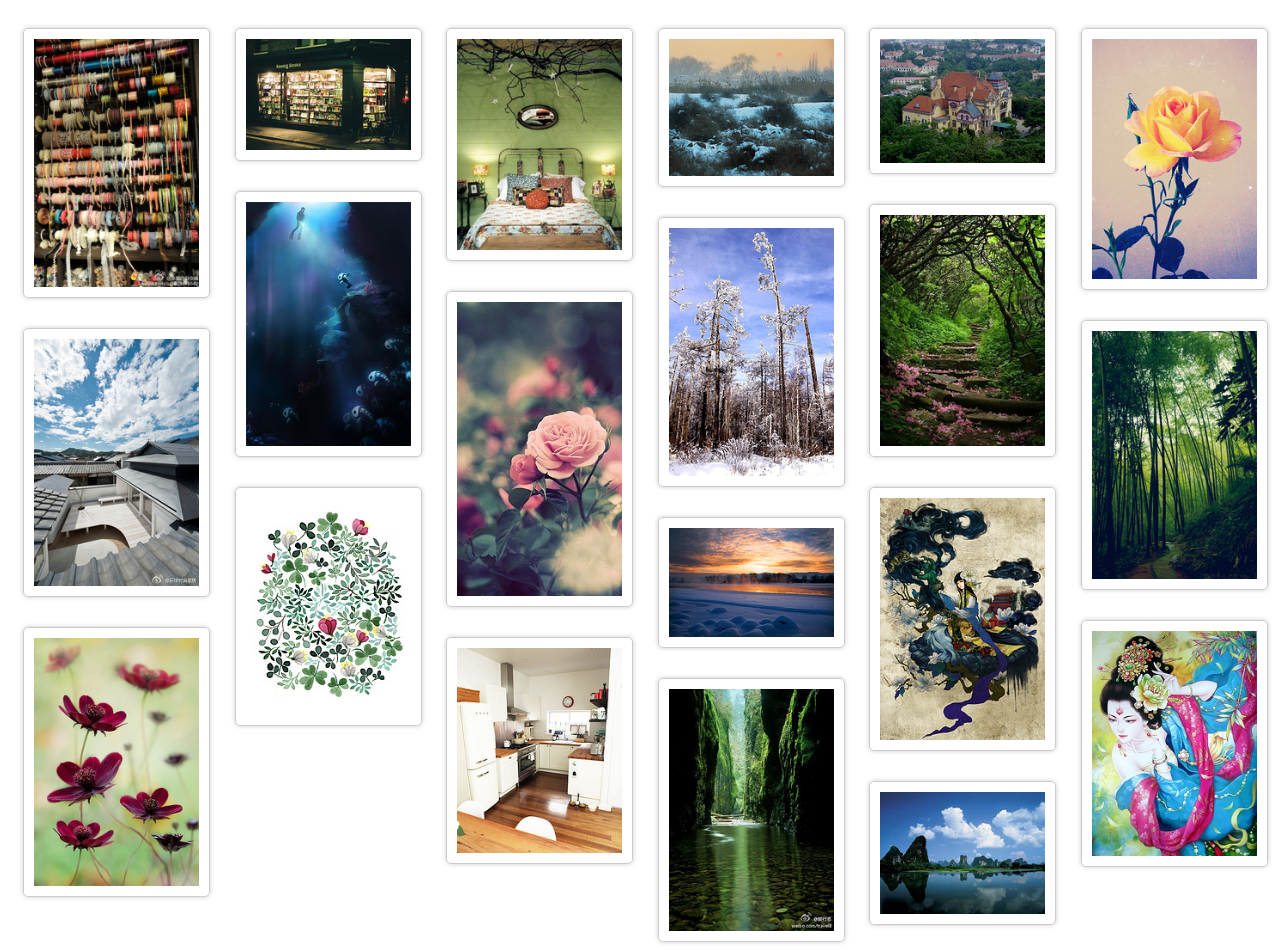
<file: watefall/CSS3/waterfall.html>
<!doctype html>
<html lang="en">
<head>
	<meta charset="UTF-8">
	<title>纯CSS3实现的瀑布流</title>
	<link type="text/css" rel="stylesheet" href="css/waterfall.css" />
</head>
<body>
	<div class="container">
		<div class="box"><div class="pic"><img src="images/P_00.jpg" /></div></div>
		<div class="box"><div class="pic"><img src="images/P_01.jpg" /></div></div>
		<div class="box"><div class="pic"><img src="images/P_02.jpg" /></div></div>
		<div class="box"><div class="pic"><img src="images/P_03.jpg" /></div></div>
		<div class="box"><div class="pic"><img src="images/P_04.jpg" /></div></div>
		<div class="box"><div class="pic"><img src="images/P_05.jpg" /></div></div>
		<div class="box"><div class="pic"><img src="images/P_06.jpg" /></div></div>
		<div class="box"><div class="pic"><img src="images/P_07.jpg" /></div></div>
		<div class="box"><div class="pic"><img src="images/P_08.jpg" /></div></div>
		<div class="box"><div class="pic"><img src="images/P_09.jpg" /></div></div>
		<div class="box"><div class="pic"><img src="images/P_010.jpg" /></div></div>
		<div class="box"><div class="pic"><img src="images/P_011.jpg" /></div></div>
		<div class="box"><div class="pic"><img src="images/P_012.jpg" /></div></div>
		<div class="box"><div class="pic"><img src="images/P_013.jpg" /></div></div>
		<div class="box"><div class="pic"><img src="images/P_014.jpg" /></div></div>
		<div class="box"><div class="pic"><img src="images/P_015.jpg" /></div></div>
		<div class="box"><div class="pic"><img src="images/P_016.jpg" /></div></div>
		<div class="box"><div class="pic"><img src="images/P_017.jpg" /></div></div>
		<div class="box"><div class="pic"><img src="images/P_018.jpg" /></div></div>
		<div class="box"><div class="pic"><img src="images/P_019.jpg" /></div></div>
	</div>
</body>
</html>
</file>
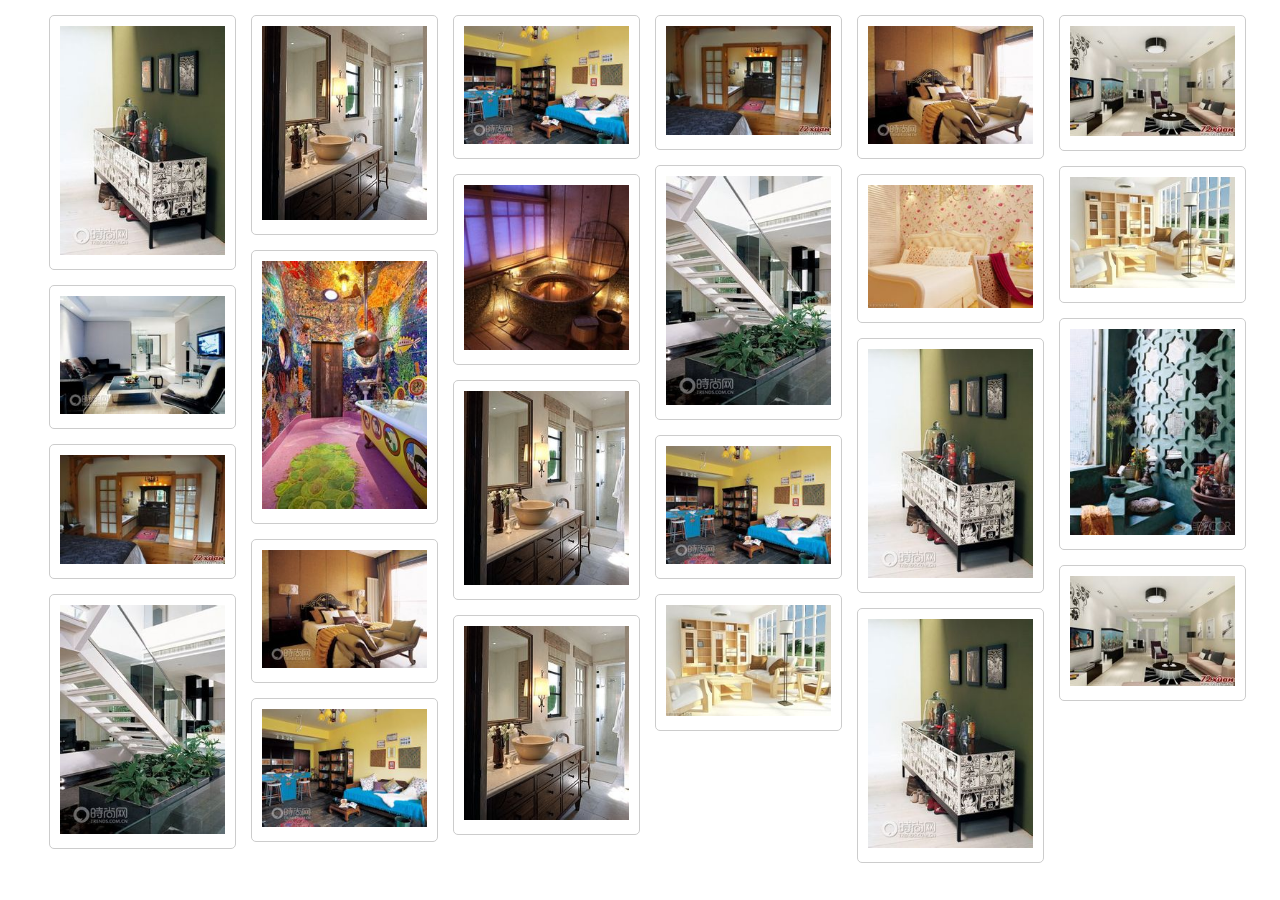
<file: watefall/javascript/watefall.html>
<!DOCTYPE html>
<html>
<head>
	<title>watefall layout</title>
	<link rel="stylesheet" type="text/css" href="css/style.css">
	<script src="js/waterfall.js"></script>
</head>
<body>
	<div id="main">
		<div class="box">
			<div class="pic">
				<img src="images/0.jpg">
			</div>	
		</div>
		<div class="box">
			<div class="pic">
				<img src="images/1.jpg">
			</div>	
		</div>
		<div class="box">
			<div class="pic">
				<img src="images/2.jpg">
			</div>	
		</div>
		<div class="box">
			<div class="pic">
				<img src="images/3.jpg">
			</div>	
		</div>
		<div class="box">
			<div class="pic">
				<img src="images/4.jpg">
			</div>	
		</div>
		<div class="box">
			<div class="pic">
				<img src="images/5.jpg">
			</div>	
		</div>
		<div class="box">
			<div class="pic">
				<img src="images/6.jpg">
			</div>	
		</div>		
		<div class="box">
			<div class="pic">
				<img src="images/7.jpg">
			</div>	
		</div>
		<div class="box">
			<div class="pic">
				<img src="images/8.jpg">
			</div>	
		</div>
		<div class="box">
			<div class="pic">
				<img src="images/9.jpg">
			</div>	
		</div>
		<div class="box">
			<div class="pic">
				<img src="images/10.jpg">
			</div>	
		</div>
		<div class="box">
			<div class="pic">
				<img src="images/11.jpg">
			</div>	
		</div>
		<div class="box">
			<div class="pic">
				<img src="images/12.jpg">
			</div>	
		</div>

		<div class="box">
			<div class="pic">
				<img src="images/0.jpg">
			</div>	
		</div>
		<div class="box">
			<div class="pic">
				<img src="images/1.jpg">
			</div>	
		</div>
		<div class="box">
			<div class="pic">
				<img src="images/2.jpg">
			</div>	
		</div>
		<div class="box">
			<div class="pic">
				<img src="images/3.jpg">
			</div>	
		</div>
		<div class="box">
			<div class="pic">
				<img src="images/4.jpg">
			</div>	
		</div>
		<div class="box">
			<div class="pic">
				<img src="images/5.jpg">
			</div>	
		</div>
		<div class="box">
			<div class="pic">
				<img src="images/6.jpg">
			</div>	
		</div>		
		<div class="box">
			<div class="pic">
				<img src="images/7.jpg">
			</div>	
		</div>
		<div class="box">
			<div class="pic">
				<img src="images/0.jpg">
			</div>	
		</div>
		<div class="box">
			<div class="pic">
				<img src="images/1.jpg">
			</div>	
		</div>
		<div class="box">
			<div class="pic">
				<img src="images/2.jpg">
			</div>	
		</div>
		</div>	


</body>
</html>
</file>
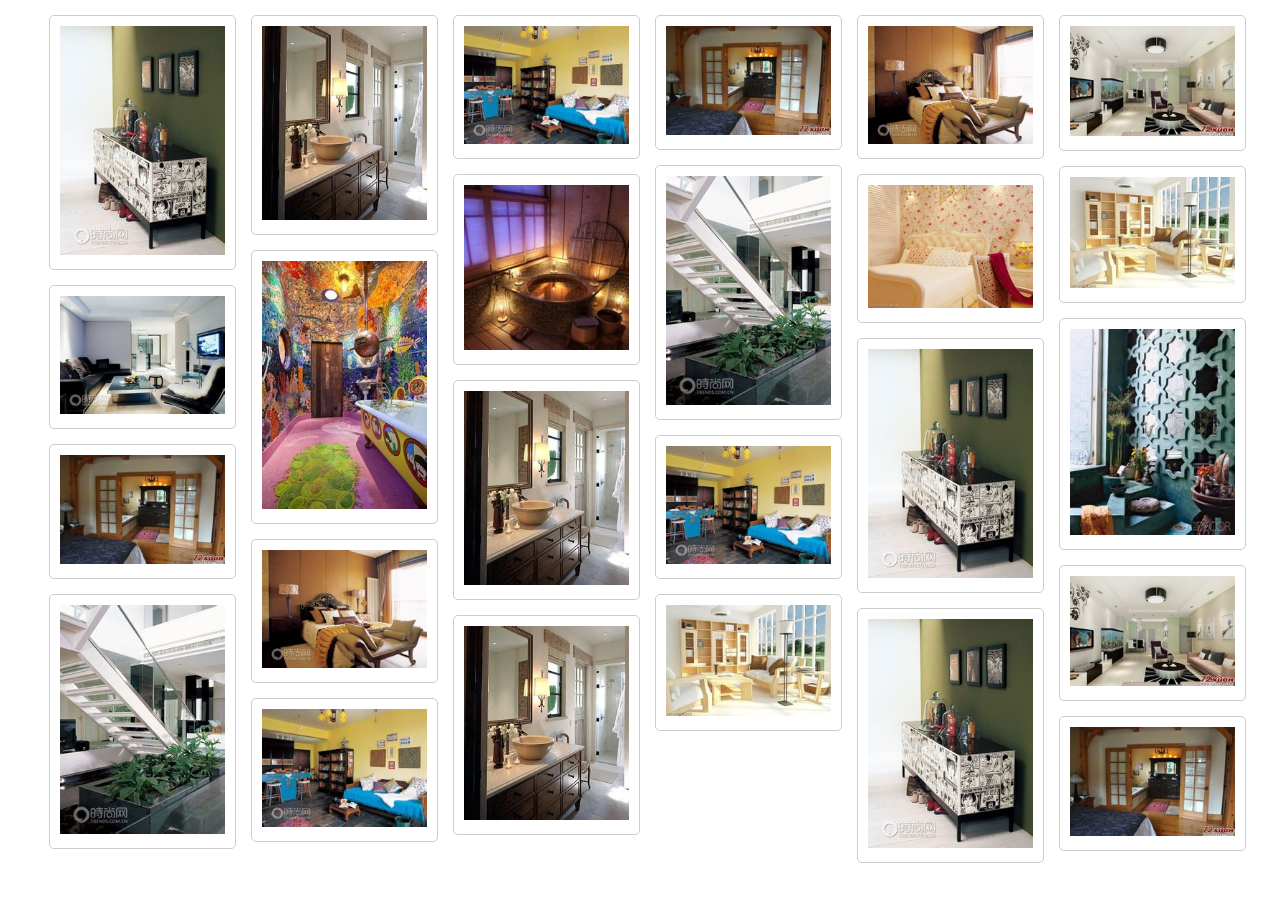
<file: watefall/Jquery/watefall.html>
<!DOCTYPE html>
<html>
<head>
	<title>watefall layout</title>
	<link rel="stylesheet" type="text/css" href="css/style.css">
	<script src="jquery/jquery-1.8.3.min.js"></script>
	<script src="jquery/waterfall.js"></script>
</head>
<body>
	<div id="main">
		<div class="box">
			<div class="pic">
				<img src="images/0.jpg">
			</div>	
		</div>
		<div class="box">
			<div class="pic">
				<img src="images/1.jpg">
			</div>	
		</div>
		<div class="box">
			<div class="pic">
				<img src="images/2.jpg">
			</div>	
		</div>
		<div class="box">
			<div class="pic">
				<img src="images/3.jpg">
			</div>	
		</div>
		<div class="box">
			<div class="pic">
				<img src="images/4.jpg">
			</div>	
		</div>
		<div class="box">
			<div class="pic">
				<img src="images/5.jpg">
			</div>	
		</div>
		<div class="box">
			<div class="pic">
				<img src="images/6.jpg">
			</div>	
		</div>		
		<div class="box">
			<div class="pic">
				<img src="images/7.jpg">
			</div>	
		</div>
		<div class="box">
			<div class="pic">
				<img src="images/8.jpg">
			</div>	
		</div>
		<div class="box">
			<div class="pic">
				<img src="images/9.jpg">
			</div>	
		</div>
		<div class="box">
			<div class="pic">
				<img src="images/10.jpg">
			</div>	
		</div>
		<div class="box">
			<div class="pic">
				<img src="images/11.jpg">
			</div>	
		</div>
		<div class="box">
			<div class="pic">
				<img src="images/12.jpg">
			</div>	
		</div>

		<div class="box">
			<div class="pic">
				<img src="images/0.jpg">
			</div>	
		</div>
		<div class="box">
			<div class="pic">
				<img src="images/1.jpg">
			</div>	
		</div>
		<div class="box">
			<div class="pic">
				<img src="images/2.jpg">
			</div>	
		</div>
		<div class="box">
			<div class="pic">
				<img src="images/3.jpg">
			</div>	
		</div>
		<div class="box">
			<div class="pic">
				<img src="images/4.jpg">
			</div>	
		</div>
		<div class="box">
			<div class="pic">
				<img src="images/5.jpg">
			</div>	
		</div>
		<div class="box">
			<div class="pic">
				<img src="images/6.jpg">
			</div>	
		</div>		
		<div class="box">
			<div class="pic">
				<img src="images/7.jpg">
			</div>	
		</div>
		<div class="box">
			<div class="pic">
				<img src="images/0.jpg">
			</div>	
		</div>
		<div class="box">
			<div class="pic">
				<img src="images/1.jpg">
			</div>	
		</div>
		<div class="box">
			<div class="pic">
				<img src="images/2.jpg">
			</div>	
		</div>
		<div class="box">
			<div class="pic">
				<img src="images/3.jpg">
			</div>	
		</div>
		</div>	


</body>
</html>
</file>
<file: watefall/CSS3/css/waterfall.css>
.container{
   -webkit-column-width:202px; /*每一列的列宽*/
    -moz-column-width:202px; 
	  -webkit-column-gap:5px;
	  -moz-column-gap:5px;
}


/*数据块 砖块*/
.box{padding:10px 0 0 15px;}
.container .pic{width:165px;
               margin:10px 0;border:1px solid #ccc;
    border-radius: 5px;padding:10px;box-shadow: 0 0 5px #ccc}
.container .pic img{width:165px;display: block;}
</file>
<file: watefall/javascript/css/style.css>
*{
	margin: 0;padding:0;
}
#main{position: relative;}
.box{padding: 15px 0 0 15px;float: left;}
.pic{
	padding:10px;border:1px solid #ccc;border-radius: 5px;box-shadow: 0 0 5px #ccc: 
}
.pic img{width: 165px;}
</file>
<file: watefall/Jquery/css/style.css>
*{
	margin: 0;padding:0;
}
#main{position: relative;}
.box{padding: 15px 0 0 15px;float: left;}
.pic{
	padding:10px;border:1px solid #ccc;border-radius: 5px;box-shadow: 0 0 5px #ccc: 
}
.pic img{width: 165px;}
</file>
